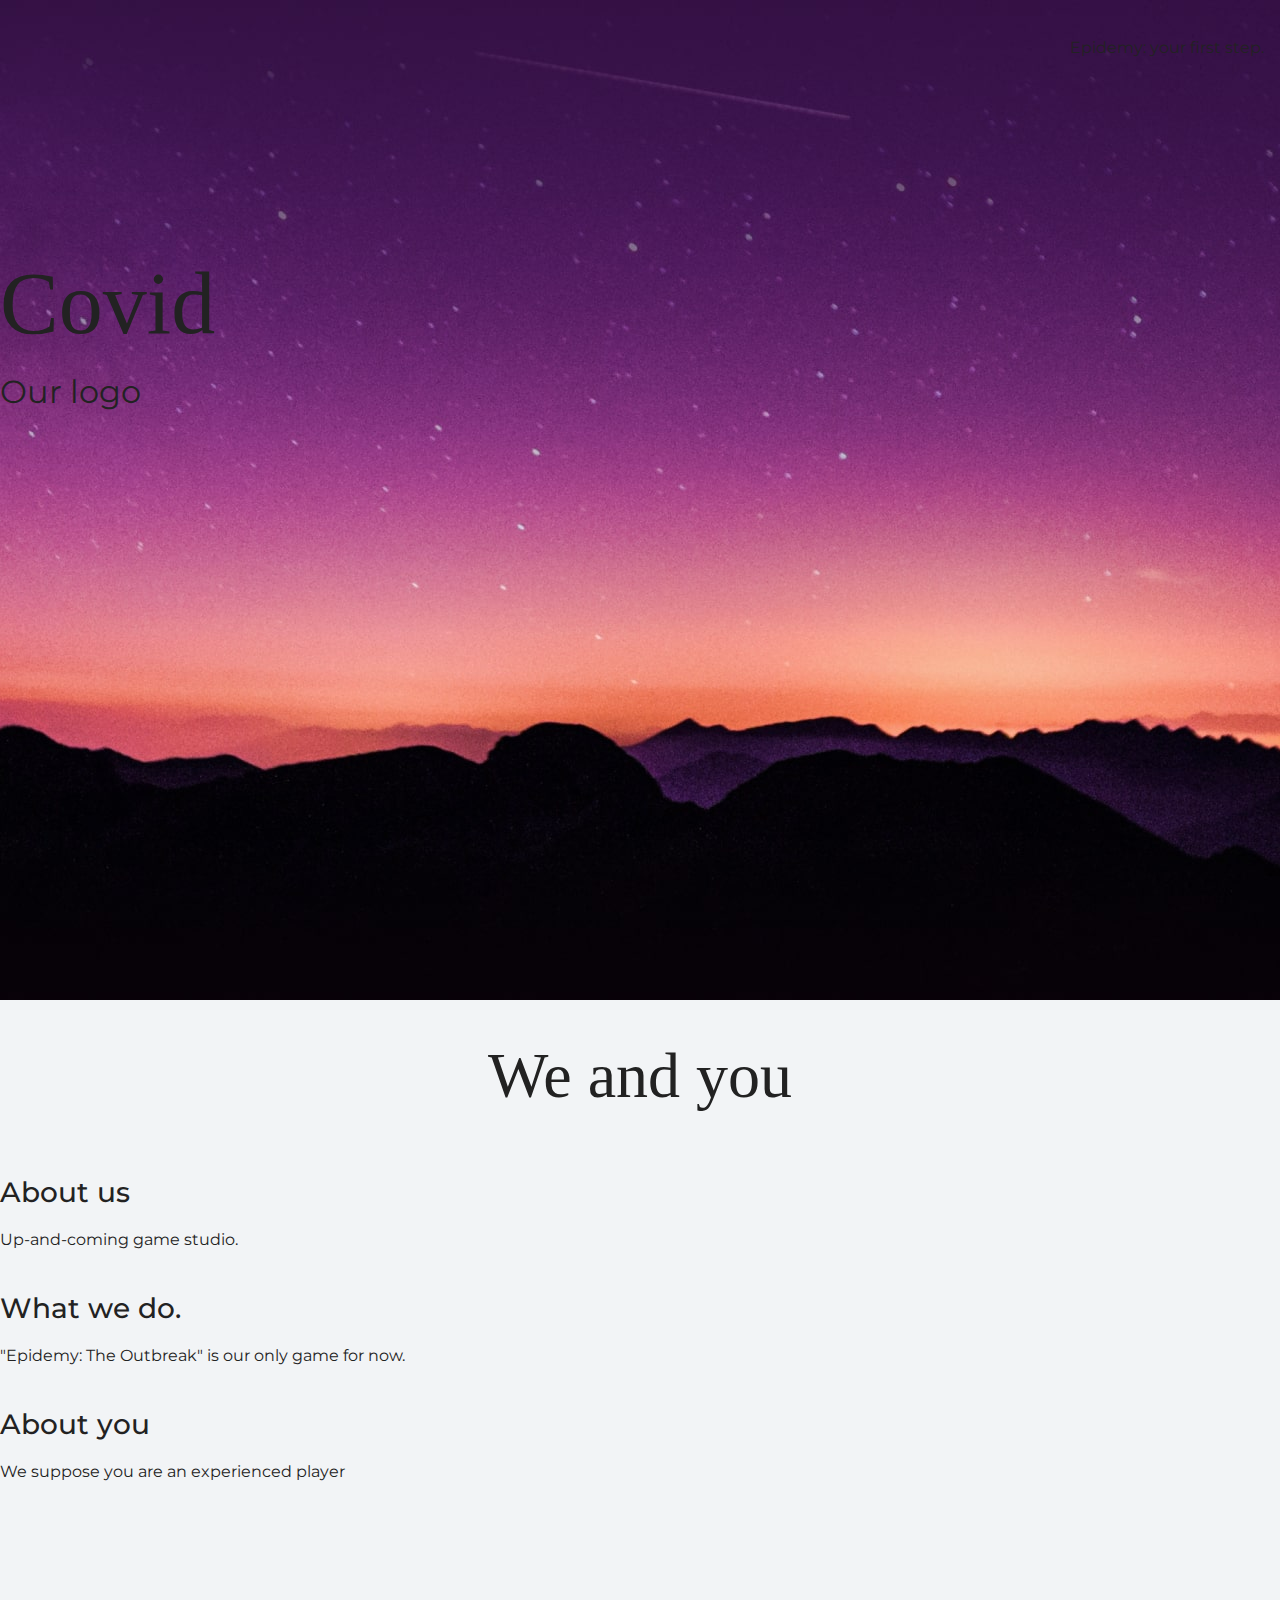
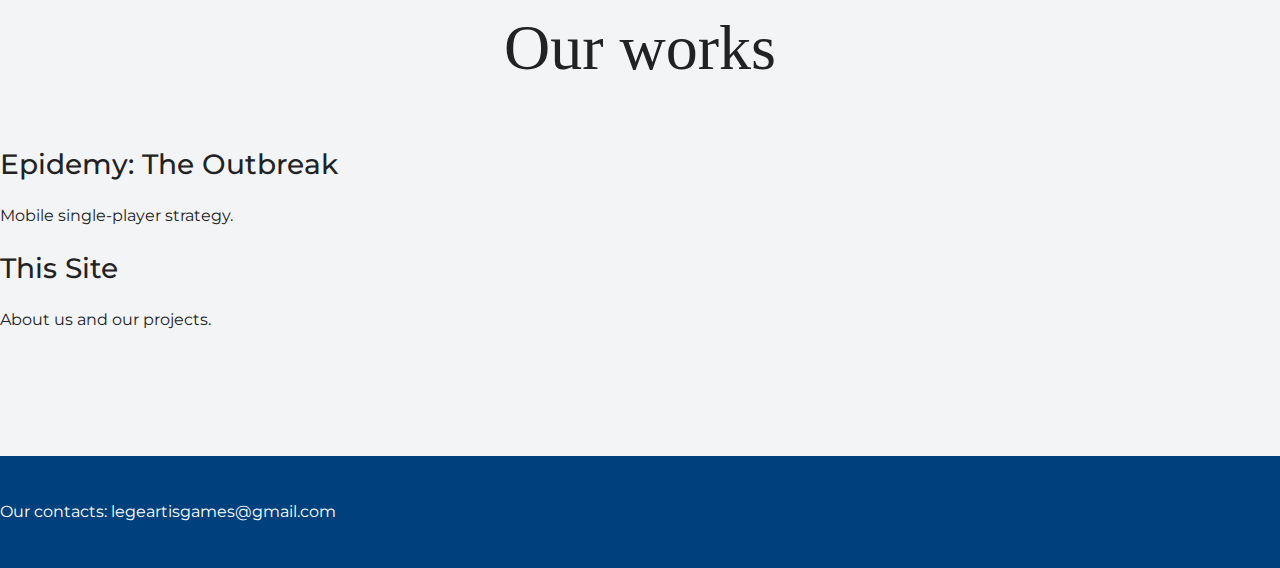
<file: index.html>
<!DOCTYPE html>
<html lang="ru">
  <head>
    <meta charset="UTF-8">
    <link rel="stylesheet" href="style.css">
	<link href="https://fonts.googleapis.com/css?family=Montserrat:400,500,700|Old+Standard+TT&display=swap&subset=cyrillic" rel="stylesheet">
    <title>Legeartis Games</title>
  </head>

  <body>
    <header class="page-header">

		<div class="container">
		Epidemy: your first step.
		</div>
    </header>

    <section class="hero-image">
      <h1 class="heading">Covid</h1>
      <p>Our logo</p>
    </section>

    <section class="intro">
      <h2 class="subheading">We and you</h2>
      <h3>About us</h3>
      <p>Up-and-coming game studio.</p>
      <h3>What we do.</h3>
      <p>"Epidemy: The Outbreak" is our only game for now.</p>
	  <h3>About you</h3>
	  <p>We suppose you are an experienced player</p>
    </section>

    <section class="portfolio">
      <h2 class="subheading">Our works</h2>

      <h3>Epidemy: The Outbreak</h3>
      <p>Mobile single-player strategy.</p>

      <h3>This Site</h3>
      <p>About us and our projects.</p>
    </section>

    <footer class="page-footer">
      Our contacts:
	  legeartisgames@gmail.com
    </footer>
  </body>
</html>
</file>
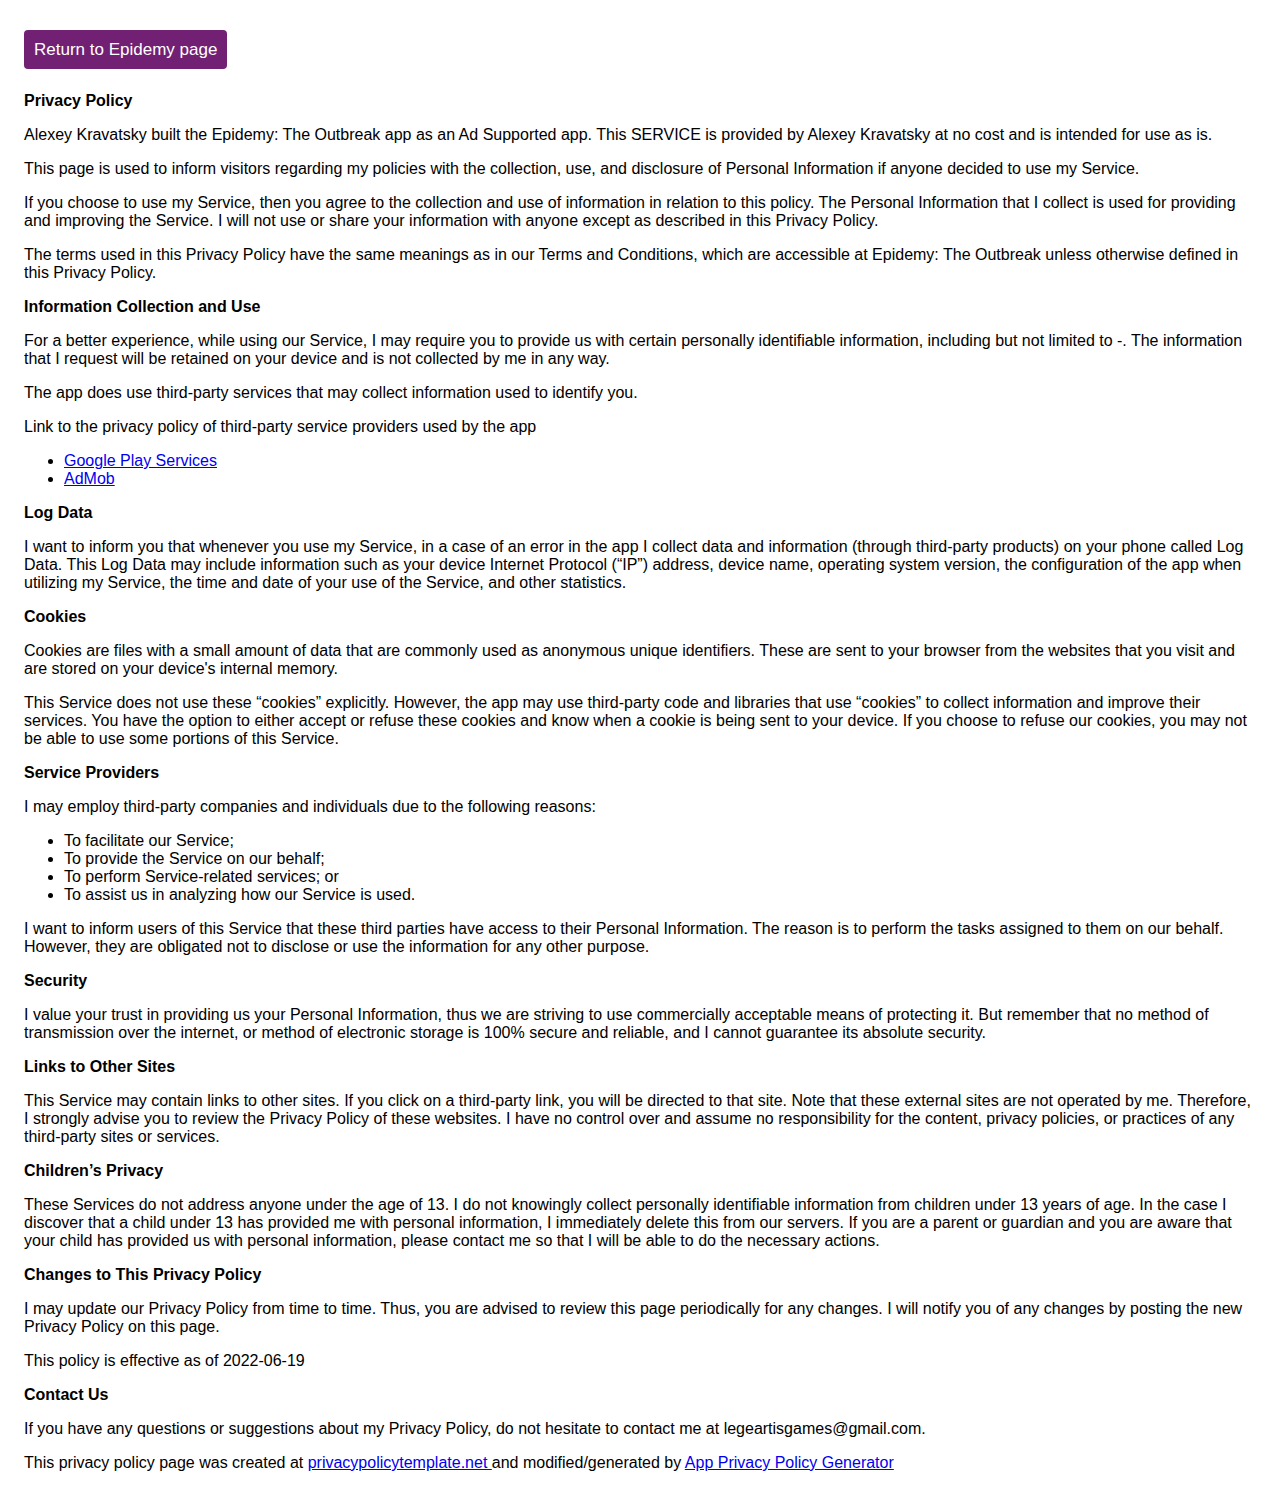
<file: privacy_policy.html>
<!DOCTYPE html>
    <html>
    <head>
      <meta charset='utf-8'>
      <meta name='viewport' content='width=device-width'>
      <title>Privacy Policy</title>
      <link rel="stylesheet" href="policy.css">
      <style> body { font-family: 'Helvetica Neue', Helvetica, Arial, sans-serif; padding:1em; } </style>
    </head>
    <body>
    <p style="margin-bottom:2em;">
       <a class = "return-button" type="button" href="epidemy.html">Return to Epidemy page</a>
    </p>

    <strong>Privacy Policy</strong> <p>
                  Alexey Kravatsky built the Epidemy: The Outbreak app as
                  an Ad Supported app. This SERVICE is provided by
                  Alexey Kravatsky at no cost and is intended for use as
                  is.
                </p> <p>
                  This page is used to inform visitors regarding my
                  policies with the collection, use, and disclosure of Personal
                  Information if anyone decided to use my Service.
                </p> <p>
                  If you choose to use my Service, then you agree to
                  the collection and use of information in relation to this
                  policy. The Personal Information that I collect is
                  used for providing and improving the Service. I will not use or share your information with
                  anyone except as described in this Privacy Policy.
                </p> <p>
                  The terms used in this Privacy Policy have the same meanings
                  as in our Terms and Conditions, which are accessible at
                  Epidemy: The Outbreak unless otherwise defined in this Privacy Policy.
                </p> <p><strong>Information Collection and Use</strong></p> <p>
                  For a better experience, while using our Service, I
                  may require you to provide us with certain personally
                  identifiable information, including but not limited to -. The information that
                  I request will be retained on your device and is not collected by me in any way.
                </p> <div><p>
                    The app does use third-party services that may collect
                    information used to identify you.
                  </p> <p>
                    Link to the privacy policy of third-party service providers used
                    by the app
                  </p> <ul><li><a href="https://www.google.com/policies/privacy/" target="_blank" rel="noopener noreferrer">Google Play Services</a></li><li><a href="https://support.google.com/admob/answer/6128543?hl=en" target="_blank" rel="noopener noreferrer">AdMob</a></li><!----><!----><!----><!----><!----><!----><!----><!----><!----><!----><!----><!----><!----><!----><!----><!----><!----><!----><!----><!----><!----><!----><!----><!----><!----><!----></ul></div> <p><strong>Log Data</strong></p> <p>
                  I want to inform you that whenever you
                  use my Service, in a case of an error in the app
                  I collect data and information (through third-party
                  products) on your phone called Log Data. This Log Data may
                  include information such as your device Internet Protocol
                  (“IP”) address, device name, operating system version, the
                  configuration of the app when utilizing my Service,
                  the time and date of your use of the Service, and other
                  statistics.
                </p> <p><strong>Cookies</strong></p> <p>
                  Cookies are files with a small amount of data that are
                  commonly used as anonymous unique identifiers. These are sent
                  to your browser from the websites that you visit and are
                  stored on your device's internal memory.
                </p> <p>
                  This Service does not use these “cookies” explicitly. However,
                  the app may use third-party code and libraries that use
                  “cookies” to collect information and improve their services.
                  You have the option to either accept or refuse these cookies
                  and know when a cookie is being sent to your device. If you
                  choose to refuse our cookies, you may not be able to use some
                  portions of this Service.
                </p> <p><strong>Service Providers</strong></p> <p>
                  I may employ third-party companies and
                  individuals due to the following reasons:
                </p> <ul><li>To facilitate our Service;</li> <li>To provide the Service on our behalf;</li> <li>To perform Service-related services; or</li> <li>To assist us in analyzing how our Service is used.</li></ul> <p>
                  I want to inform users of this Service
                  that these third parties have access to their Personal
                  Information. The reason is to perform the tasks assigned to
                  them on our behalf. However, they are obligated not to
                  disclose or use the information for any other purpose.
                </p> <p><strong>Security</strong></p> <p>
                  I value your trust in providing us your
                  Personal Information, thus we are striving to use commercially
                  acceptable means of protecting it. But remember that no method
                  of transmission over the internet, or method of electronic
                  storage is 100% secure and reliable, and I cannot
                  guarantee its absolute security.
                </p> <p><strong>Links to Other Sites</strong></p> <p>
                  This Service may contain links to other sites. If you click on
                  a third-party link, you will be directed to that site. Note
                  that these external sites are not operated by me.
                  Therefore, I strongly advise you to review the
                  Privacy Policy of these websites. I have
                  no control over and assume no responsibility for the content,
                  privacy policies, or practices of any third-party sites or
                  services.
                </p> <p><strong>Children’s Privacy</strong></p> <div><p>
                    These Services do not address anyone under the age of 13.
                    I do not knowingly collect personally
                    identifiable information from children under 13 years of age. In the case
                    I discover that a child under 13 has provided
                    me with personal information, I immediately
                    delete this from our servers. If you are a parent or guardian
                    and you are aware that your child has provided us with
                    personal information, please contact me so that
                    I will be able to do the necessary actions.
                  </p></div> <!----> <p><strong>Changes to This Privacy Policy</strong></p> <p>
                  I may update our Privacy Policy from
                  time to time. Thus, you are advised to review this page
                  periodically for any changes. I will
                  notify you of any changes by posting the new Privacy Policy on
                  this page.
                </p> <p>This policy is effective as of 2022-06-19</p> <p><strong>Contact Us</strong></p> <p>
                  If you have any questions or suggestions about my
                  Privacy Policy, do not hesitate to contact me at legeartisgames@gmail.com.
                </p> <p>This privacy policy page was created at <a href="https://privacypolicytemplate.net" target="_blank" rel="noopener noreferrer">privacypolicytemplate.net </a>and modified/generated by <a href="https://app-privacy-policy-generator.nisrulz.com/" target="_blank" rel="noopener noreferrer">App Privacy Policy Generator</a></p>
    </body>
    </html>
</file>
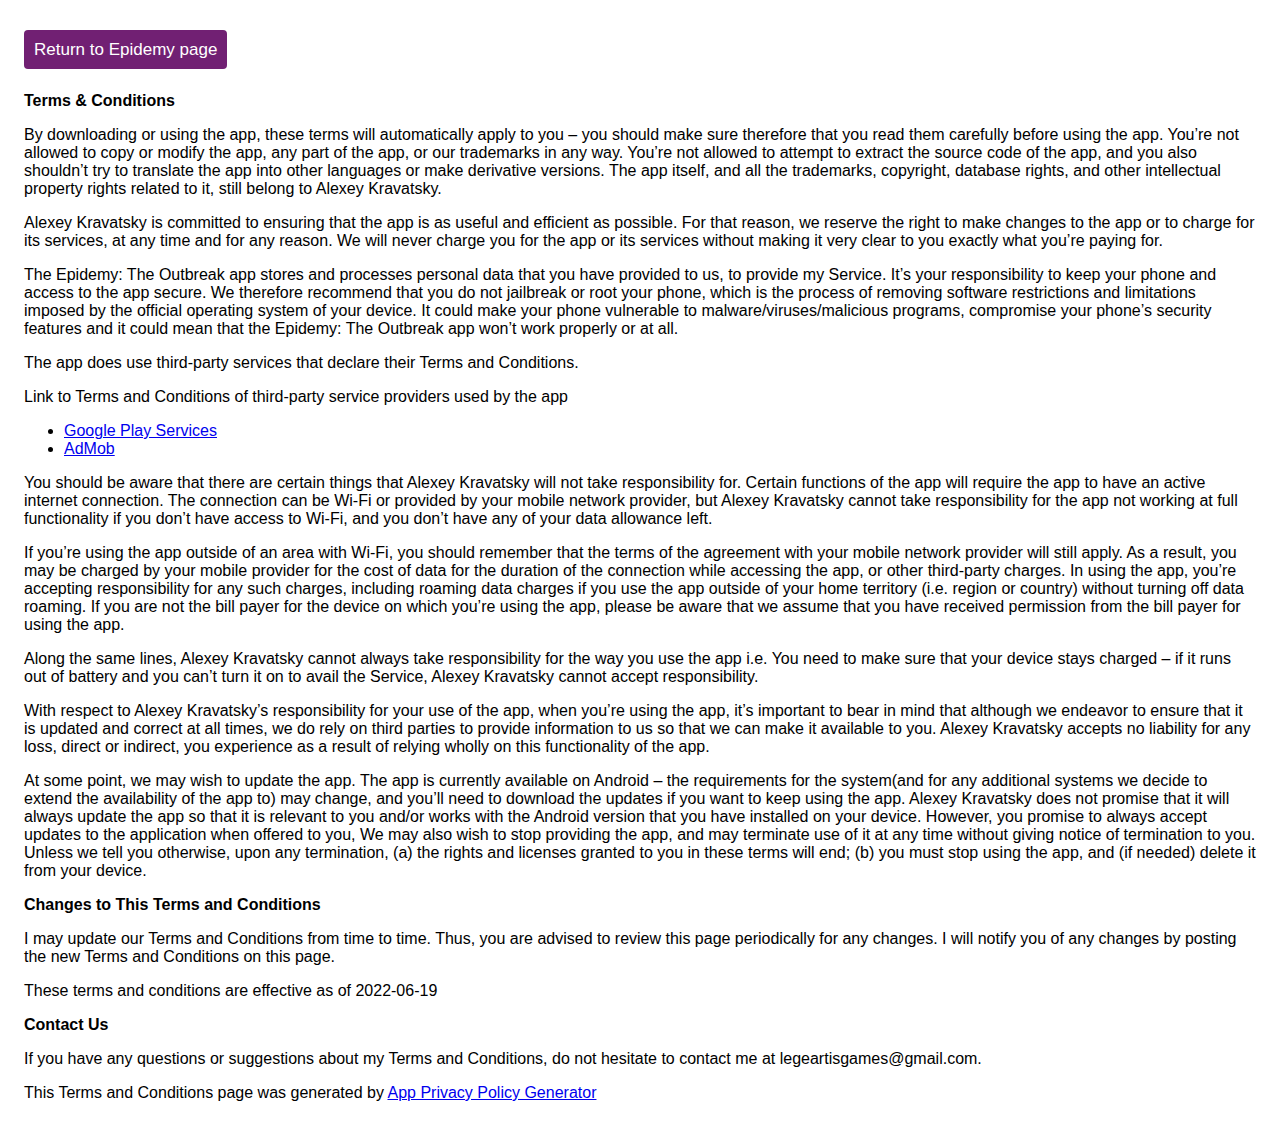
<file: terms_conditions.html>
<!DOCTYPE html>
    <html>
    <head>
      <meta charset='utf-8'>
      <meta name='viewport' content='width=device-width'>
      <title>Terms &amp; Conditions</title>

      <link rel="stylesheet" href="policy.css">
      <style> body { font-family: 'Helvetica Neue', Helvetica, Arial, sans-serif; padding:1em; } </style>
    </head>
    <body>
    <p style="margin-bottom:2em;">
       <a class = "return-button" type="button" href="epidemy.html">Return to Epidemy page</a>
    </p>
    <strong>Terms &amp; Conditions</strong> <p>
                  By downloading or using the app, these terms will
                  automatically apply to you – you should make sure therefore
                  that you read them carefully before using the app. You’re not
                  allowed to copy or modify the app, any part of the app, or
                  our trademarks in any way. You’re not allowed to attempt to
                  extract the source code of the app, and you also shouldn’t try
                  to translate the app into other languages or make derivative
                  versions. The app itself, and all the trademarks, copyright,
                  database rights, and other intellectual property rights related
                  to it, still belong to Alexey Kravatsky.
                </p> <p>
                  Alexey Kravatsky is committed to ensuring that the app is
                  as useful and efficient as possible. For that reason, we
                  reserve the right to make changes to the app or to charge for
                  its services, at any time and for any reason. We will never
                  charge you for the app or its services without making it very
                  clear to you exactly what you’re paying for.
                </p> <p>
                  The Epidemy: The Outbreak app stores and processes personal data that
                  you have provided to us, to provide my
                  Service. It’s your responsibility to keep your phone and
                  access to the app secure. We therefore recommend that you do
                  not jailbreak or root your phone, which is the process of
                  removing software restrictions and limitations imposed by the
                  official operating system of your device. It could make your
                  phone vulnerable to malware/viruses/malicious programs,
                  compromise your phone’s security features and it could mean
                  that the Epidemy: The Outbreak app won’t work properly or at all.
                </p> <div><p>
                    The app does use third-party services that declare their
                    Terms and Conditions.
                  </p> <p>
                    Link to Terms and Conditions of third-party service
                    providers used by the app
                  </p> <ul><li><a href="https://policies.google.com/terms" target="_blank" rel="noopener noreferrer">Google Play Services</a></li><li><a href="https://developers.google.com/admob/terms" target="_blank" rel="noopener noreferrer">AdMob</a></li><!----><!----><!----><!----><!----><!----><!----><!----><!----><!----><!----><!----><!----><!----><!----><!----><!----><!----><!----><!----><!----><!----><!----><!----><!----><!----></ul></div> <p>
                  You should be aware that there are certain things that
                  Alexey Kravatsky will not take responsibility for. Certain
                  functions of the app will require the app to have an active
                  internet connection. The connection can be Wi-Fi or provided
                  by your mobile network provider, but Alexey Kravatsky
                  cannot take responsibility for the app not working at full
                  functionality if you don’t have access to Wi-Fi, and you don’t
                  have any of your data allowance left.
                </p> <p></p> <p>
                  If you’re using the app outside of an area with Wi-Fi, you
                  should remember that the terms of the agreement with your
                  mobile network provider will still apply. As a result, you may
                  be charged by your mobile provider for the cost of data for
                  the duration of the connection while accessing the app, or
                  other third-party charges. In using the app, you’re accepting
                  responsibility for any such charges, including roaming data
                  charges if you use the app outside of your home territory
                  (i.e. region or country) without turning off data roaming. If
                  you are not the bill payer for the device on which you’re
                  using the app, please be aware that we assume that you have
                  received permission from the bill payer for using the app.
                </p> <p>
                  Along the same lines, Alexey Kravatsky cannot always take
                  responsibility for the way you use the app i.e. You need to
                  make sure that your device stays charged – if it runs out of
                  battery and you can’t turn it on to avail the Service,
                  Alexey Kravatsky cannot accept responsibility.
                </p> <p>
                  With respect to Alexey Kravatsky’s responsibility for your
                  use of the app, when you’re using the app, it’s important to
                  bear in mind that although we endeavor to ensure that it is
                  updated and correct at all times, we do rely on third parties
                  to provide information to us so that we can make it available
                  to you. Alexey Kravatsky accepts no liability for any
                  loss, direct or indirect, you experience as a result of
                  relying wholly on this functionality of the app.
                </p> <p>
                  At some point, we may wish to update the app. The app is
                  currently available on Android – the requirements for the 
                  system(and for any additional systems we
                  decide to extend the availability of the app to) may change,
                  and you’ll need to download the updates if you want to keep
                  using the app. Alexey Kravatsky does not promise that it
                  will always update the app so that it is relevant to you
                  and/or works with the Android version that you have
                  installed on your device. However, you promise to always
                  accept updates to the application when offered to you, We may
                  also wish to stop providing the app, and may terminate use of
                  it at any time without giving notice of termination to you.
                  Unless we tell you otherwise, upon any termination, (a) the
                  rights and licenses granted to you in these terms will end;
                  (b) you must stop using the app, and (if needed) delete it
                  from your device.
                </p> <p><strong>Changes to This Terms and Conditions</strong></p> <p>
                  I may update our Terms and Conditions
                  from time to time. Thus, you are advised to review this page
                  periodically for any changes. I will
                  notify you of any changes by posting the new Terms and
                  Conditions on this page.
                </p> <p>
                  These terms and conditions are effective as of 2022-06-19
                </p> <p><strong>Contact Us</strong></p> <p>
                  If you have any questions or suggestions about my
                  Terms and Conditions, do not hesitate to contact me
                  at legeartisgames@gmail.com.
                </p> <p>This Terms and Conditions page was generated by <a href="https://app-privacy-policy-generator.nisrulz.com/" target="_blank" rel="noopener noreferrer">App Privacy Policy Generator</a></p>
    </body>
    </html>
</file>
<file: style.css>
body {
  margin: 0;
  min-width: 960px;
  font-family: "Montserrat", "Helvetica", "Arial", sans-serif;
  font-size: 16px;
  line-height: 32px;
  color: #222222;
  background-color: #f2f4f6;
  background-image: url("img/hero-bg.jpg");
  background-repeat: no-repeat;
  background-position: top center;
}

.container {
  max-width: 928px;
  margin: 0 auto;
  padding: 0 16px;
}

.page-header {
  margin: 0 0 160px;
  padding: 32px 0 32px;
}

.page-header .container,
.page-footer .container {
  max-width: 1408px;
  text-align: right;
}

.page-header a {
  margin-left: 56px;
  color: #288be6;
  text-decoration: none;
  background-repeat: no-repeat;
  background-position: left;
}

.header-email {
  padding-left: 30px;
  background-image: url("img/icon-email-header.svg");
}

.header-phone {
  padding-left: 25px;
  background-image: url("img/icon-phone-header.svg");
}

.hero-image {
  margin-bottom: 620px;
}

.hero-image .container {
  max-width: 1408px;
  text-align: center;
}

.heading {
  margin: 0 0 16px;
  font-family: "Old Standard TT", "Times", "Times New Roman", serif;
  font-size: 88px;
  line-height: 96px;
  font-weight: 400;
}

.hero-image p {
  margin: 0;
  font-size: 32px;
  line-height: 48px;
}

.intro {
  margin: 0 0 120px;
}

.subheading {
  margin: 0 0 56px;
  font-family: "Old Standard TT", "Times", "Times New Roman", serif;
  font-size: 64px;
  line-height: 80px;
  font-weight: 400;
  text-align: center;
}

.user-image {
  margin: 0 0 32px;
  text-align: center;
}

.intro h3,
.portfolio h3 {
  margin: 0 0 12px;
  font-size: 28px;
  line-height: 40px;
  font-weight: 500;
}

.intro p {
  margin: 0 0 32px;
}

.skills-list {
  margin: 0;
  padding: 0;
}

.skills-list dt {
  padding-left: 32px;
  background-repeat: no-repeat;
  background-position: left;
}

.skill-html {
  background-image: url("img/icon-html.svg");
}

.skill-css {
  background-image: url("img/icon-css.svg");
}

.level {
  margin: 4px 0 16px;
  padding: 0;
  height: 14px;
  font-size: 0;
  background-color: #ffffff;
  border: 1px solid #86c3fa;
  border-radius: 8px;
}

.level div {
  margin: 1px;
  height: 12px;
  background-color: #288be6;
  border-radius: 6px;
}

.portfolio {
  margin: 0 0 120px;
}

.projects {
  margin: 0;
  padding: 0;
  list-style: none;
}

.projects li {
  margin: 0 0 80px;
}

.project-image {
  margin: 0 0 24px;
  text-align: center;
}

.projects p {
  margin: 0 0 24px;
}

.button {
  padding: 6px 20px;
  display: inline-block;
  vertical-align: baseline;
  text-decoration: none;
  text-transform: uppercase;
  border-radius: 4px;
  background-color: #288be6;
  color: #ffffff;
}

.page-footer {
  padding: 40px 0;
  background-color: #00417d;
  color: #ffffff;
}

.page-footer a {
  margin-left: 56px;
  color: inherit;
  text-decoration: none;
  background-repeat: no-repeat;
  background-position: left;
}

.footer-email {
  padding-left: 30px;
  background-image: url("img/icon-email-footer.svg");
}

.footer-phone {
  padding-left: 25px;
  background-image: url("img/icon-phone-footer.svg");
}
</file>
<file: policy.css>
.return-button {
    
	background-color: #712073;
    color: #ffffff;
    border: 2px rgba(148, 13, 74, 1);
    border-radius: 4px;
    font-size: 17px;
    padding: 10px;
    margin-bottom: 1000px;
    cursor: pointer;
    text-decoration: none;
}
</file>
